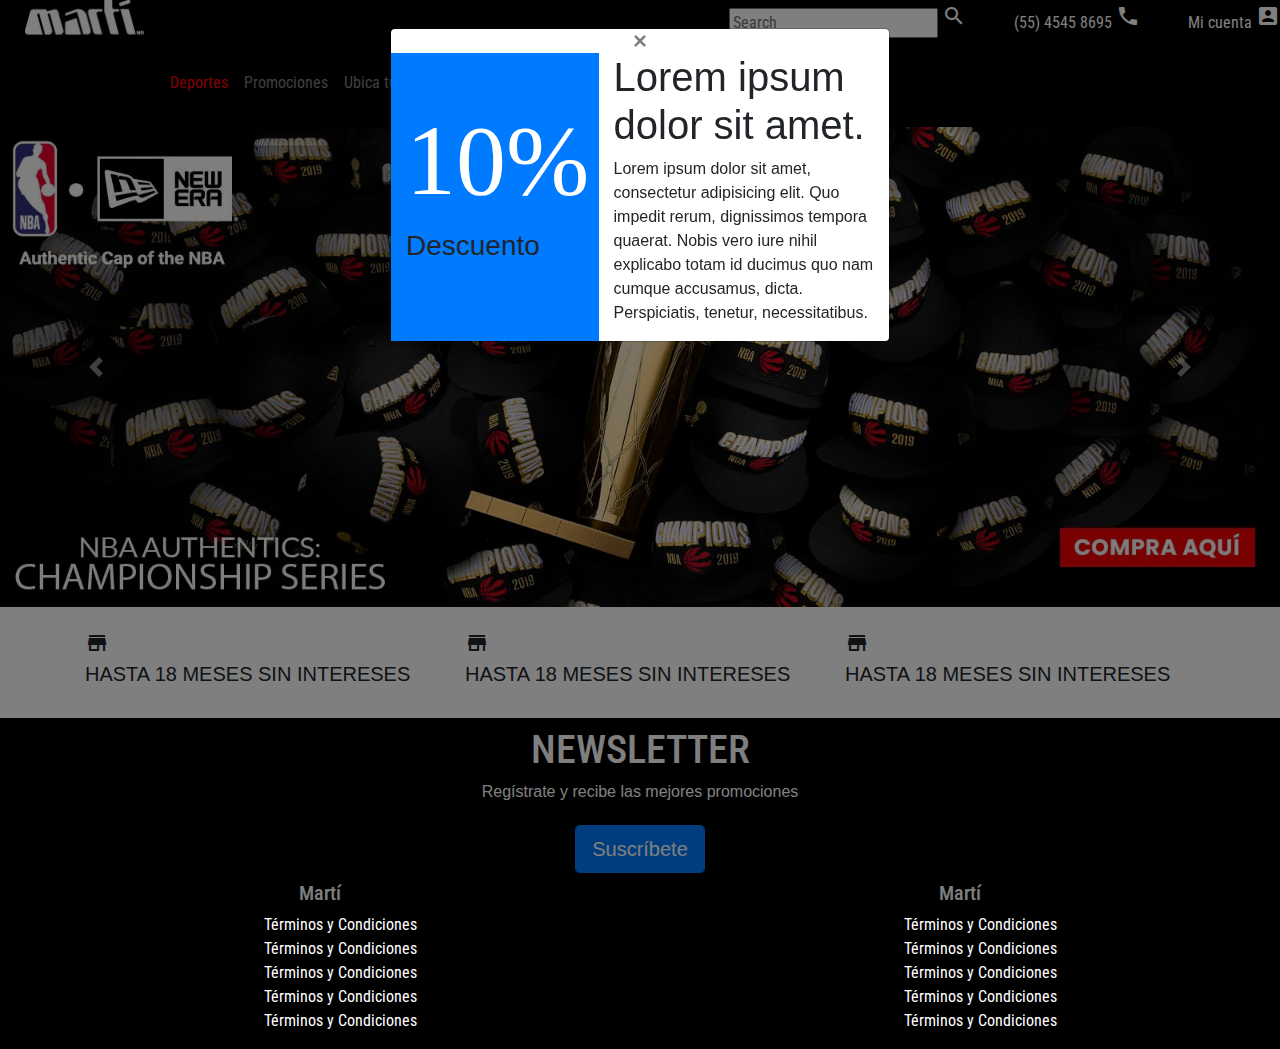
<file: index.html>
<!DOCTYPE html>
<html lang="en">
<head>
	<meta charset="UTF-8">
	<!-- esto se saco de bootstap -->
	<meta name="viewport" content="width=device-width, initial-scale=1, shrink-to-fit=no">
	<title></title>
	<link rel="stylesheet" type="text/css" href="css/bootstrap.min.css">
	<link rel="stylesheet" type="text/css" href="css/styles.css">
	<link href="https://fonts.googleapis.com/css?family=Roboto+Condensed&display=swap" rel="stylesheet">
	<!-- Este link es para tener acceso a los iconos de materialize -->
	<link href="https://fonts.googleapis.com/icon?family=Material+Icons" rel="stylesheet">
</head>
<body>
	<header>
		<!-- Nav -->
		<ul class="nav justify-content-end text-white">
		  <li class="nav-item ml-5 mt-1">
		  	<!-- con d-none el search deja de aparcer en pantallas pequeñas -->
		    <input class="d-none d-md-inline" type="text" placeholder="Search">
		    <!-- i es una etiqueta para poner iconos de materialize 
		    	entre los picoparentesis va el nombre del icono-->
		    <i class="material-icons">search</i>
		  </li>
		  <li class="nav-item ml-5 mt-1">
		    <span class="d-none d-md-inline">(55) 4545 8695</span>
		    <i class="material-icons">call</i>
		  </li>
		  <li class="nav-item ml-5 mt-1">
		    <span class="d-none d-md-inline">Mi cuenta</span>
		    <i class="material-icons">account_box</i>
		  </li>
		</ul>

		<!-- Navbar -->
		<!-- con navbar dark la letra es color blanco -->
		<nav class="navbar navbar-expand-lg navbar-dark">
		  <a class="navbar-brand" href="#">
		  	<!-- con class mb-4 nos da un margen -->
		  	<img src="img/logo-m.png">
		  </a>
		  <button class="navbar-toggler" type="button" data-toggle="collapse" data-target="#navbarNav" aria-controls="navbarNav" aria-expanded="false" aria-label="Toggle navigation">
		    <span class="navbar-toggler-icon"></span>
		  </button>
		  <div class="collapse navbar-collapse" id="navbarNav">
		    <ul class="navbar-nav">
		      <li class="nav-item active">
		        <a class="nav-link" href="deportes.html">Deportes<span class="sr-only">(current)</span></a>
		      </li>
		      <li class="nav-item">
		        <a class="nav-link" href="promociones.html">Promociones</a>
		      </li>
		      <li class="nav-item">
		        <a class="nav-link" href="ubica.html">Ubica tu tienda</a>
		      </li>
		    </ul>
		  </div>
		</nav>
	</header>

	<main>
		<!-- Modal -->
		<div id="myModal" class="modal fade" id="staticBackdrop" data-backdrop="static" tabindex="-1" role="dialog" aria-labelledby="staticBackdropLabel" aria-hidden="true">
		  <div class="modal-dialog" role="document">
		    <div class="modal-content">
		    	<button type="button" class="close" data-dismiss="modal" aria-label="Close">
		    	  <span aria-hidden="true">&times;</span>
		    	</button>
		    	<div class="container-fluid">
		    		<div class="row">
		    			<div id="azul" class="col-12 col-md-5 bg-primary pt-5">
		    				<h1>10%</h1>
		    				<h3>Descuento</h3>	
		    			</div>

		    			<div class="col-12 col-md-7">
		    				<h1>Lorem ipsum dolor sit amet.</h1>
		    				<p>Lorem ipsum dolor sit amet, consectetur adipisicing elit. Quo impedit rerum, dignissimos tempora quaerat. Nobis vero iure nihil explicabo totam id ducimus quo nam cumque accusamus, dicta. Perspiciatis, tenetur, necessitatibus.</p>
		    			</div>
		    		</div>
		    	</div>
		        <!-- <button type="button" class="btn btn-secondary" data-dismiss="modal">Close</button>
		        <button type="button" class="btn btn-primary">Understood</button> -->
		      </div>
		    </div>
		  </div>
		</div>

		<!-- Carousel -->

		<div id="carouselExampleInterval" class="carousel slide" data-ride="carousel">
		  <div class="carousel-inner">
		    <div class="carousel-item active" data-interval="10000">
		      <img src="img/c1.jpg" class="d-block w-100" alt="...">
		    </div>
		    <div class="carousel-item" data-interval="2000">
		      <img src="img/c2.jpg" class="d-block w-100" alt="...">
		    </div>
		    <div class="carousel-item">
		      <img src="img/c3.jpg" class="d-block w-100" alt="...">
		    </div>
		  </div>
		  <a class="carousel-control-prev" href="#carouselExampleInterval" role="button" data-slide="prev">
		    <span class="carousel-control-prev-icon" aria-hidden="true"></span>
		    <span class="sr-only">Previous</span>
		  </a>
		  <a class="carousel-control-next" href="#carouselExampleInterval" role="button" data-slide="next">
		    <span class="carousel-control-next-icon" aria-hidden="true"></span>
		    <span class="sr-only">Next</span>
		  </a>
		</div>

		<!-- Columnas -->

		<div class="container">
			<div class="row">
				<div class="col-12 col-md-4 mt-4 mb-4">
					<i class="material-icons">store</i>
					<h5>HASTA 18 MESES SIN INTERESES</h5>
				</div>
				<!-- col 2 -->
				<div class="col-12 col-md-4 mt-4 mb-4">
					<i class="material-icons">store</i>
					<h5>HASTA 18 MESES SIN INTERESES</h5>
				</div>
				<!-- col 3 -->
				<div class="col-12 col-md-4 mt-4 mb-4">
					<i class="material-icons">store</i>
					<h5>HASTA 18 MESES SIN INTERESES</h5>
				</div>
			</div>
		</div>
	</main>

	<footer>
		<!-- Jumbotron -->
		<div class="jumbotron jumbotron-fluid text-white p-2 m-0">
		  <div class="container">
		    <h1>NEWSLETTER</h1>
		    <h6>Regístrate y recibe las mejores promociones</h6>
		    <button type="button" class="btn btn-primary btn-lg mt-3">Suscríbete</button>
		  </div>
		</div>

		<!-- Collapsible -->
		<!-- con d-md-none para las pantallas medianas y grandes
		ya no aparecen las cards -->
		<div class="accordion d-md-none" id="accordionExample">
			<!-- CARD 1 -->
		  <div class="card text-white">
		    <div class="card-header border-secondary border-top border-bottom mt-3" id="headingOne">
		      <h2 class="mb-0">
		        <button class="btn btn-link" type="button" data-toggle="collapse" data-target="#collapseOne" aria-expanded="true" aria-controls="collapseOne">
		          Collapsible Group Item #1
		        </button>
		      </h2>
		    </div>
		    <div id="collapseOne" class="collapse show" aria-labelledby="headingOne" data-parent="#accordionExample">
		      <div class="card-body">
		        Anim pariatur cliche reprehenderit, enim eiusmod high life accusamus terry richardson ad squid. 3 wolf moon officia aute, non cupidatat skateboard dolor brunch. Food truck quinoa nesciunt laborum eiusmod. Brunch 3 wolf moon tempor, sunt aliqua put a bird on it squid single-origin coffee nulla assumenda shoreditch et. Nihil anim keffiyeh helvetica, craft beer labore wes anderson cred nesciunt sapiente ea proident. Ad vegan excepteur butcher vice lomo. Leggings occaecat craft beer farm-to-table, raw denim aesthetic synth nesciunt you probably haven't heard of them accusamus labore sustainable VHS.
		      </div>
		    </div>
		  </div>

		  <!-- CARD 2 -->
		  <div class="card text-white  ">
		    <div class="card-header border-secondary border-top border-bottom mt-3" id="headingTwo">
		      <h2 class="mb-0">
		        <button class="btn btn-link collapsed" type="button" data-toggle="collapse" data-target="#collapseTwo" aria-expanded="false" aria-controls="collapseTwo">
		          Collapsible Group Item #2
		        </button>
		      </h2>
		    </div>
		    <div id="collapseTwo" class="collapse" aria-labelledby="headingTwo" data-parent="#accordionExample">
		      <div class="card-body">
		        Anim pariatur cliche reprehenderit, enim eiusmod high life accusamus terry richardson ad squid. 3 wolf moon officia aute, non cupidatat skateboard dolor brunch. Food truck quinoa nesciunt laborum eiusmod. Brunch 3 wolf moon tempor, sunt aliqua put a bird on it squid single-origin coffee nulla assumenda shoreditch et. Nihil anim keffiyeh helvetica, craft beer labore wes anderson cred nesciunt sapiente ea proident. Ad vegan excepteur butcher vice lomo. Leggings occaecat craft beer farm-to-table, raw denim aesthetic synth nesciunt you probably haven't heard of them accusamus labore sustainable VHS.
		      </div>
		    </div>
		  </div>
		</div>

		<!-- para md -->
		<div class="container-fluid">
			<div class="row text-white negro">
				<div class="col-6 d-none d-md-block">
					<h5>Martí</h5>
					<ul type="none" >
						<li>Términos y Condiciones</li>
						<li>Términos y Condiciones</li>
						<li>Términos y Condiciones</li>
						<li>Términos y Condiciones</li>
						<li>Términos y Condiciones</li>
					</ul>
				</div>

				<div class="col-6 d-none d-md-block">
					<h5>Martí</h5>
					<ul type="none" >
						<li>Términos y Condiciones</li>
						<li>Términos y Condiciones</li>
						<li>Términos y Condiciones</li>
						<li>Términos y Condiciones</li>
						<li>Términos y Condiciones</li>
					</ul>
				</div>
			</div>
		</div>
	</footer>
	
</body>
<!-- el jquery siempre va antes del bootstrap -->
<script src="js/jquery.js"></script>
<script src="js/bootstrap.min.js"></script>
<script src="js/app.js"></script>
<!-- Global site tag (gtag.js) - Google Analytics -->
<script async src="https://www.googletagmanager.com/gtag/js?id=UA-156458036-1"></script>
<script>
  window.dataLayer = window.dataLayer || [];
  function gtag(){dataLayer.push(arguments);}
  gtag('js', new Date());

  gtag('config', 'UA-156458036-1');
</script>

</html>
</file>
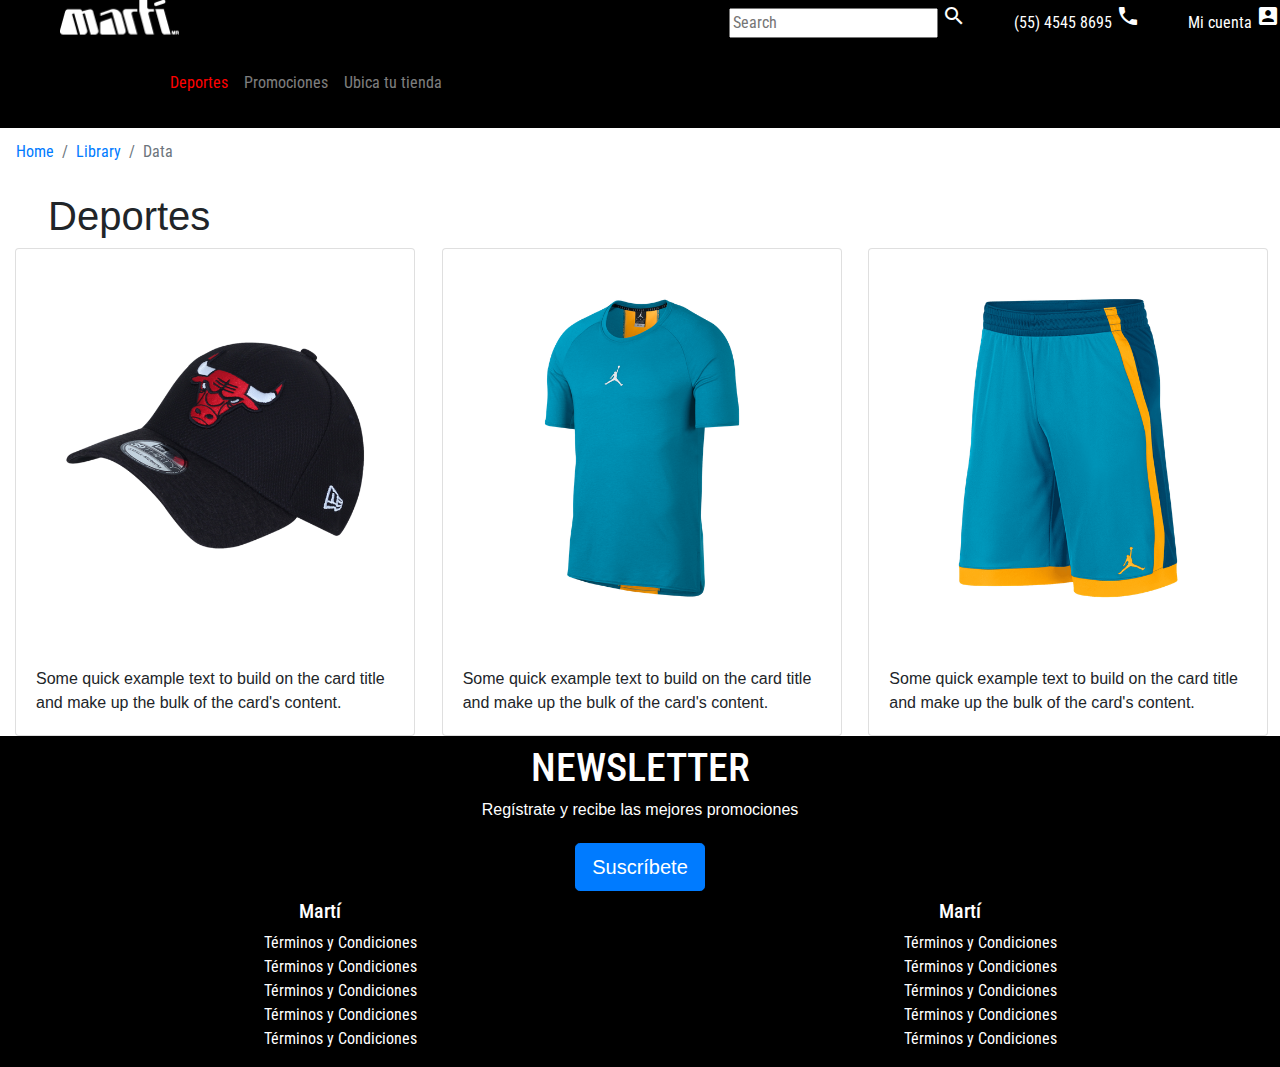
<file: deportes.html>
<!DOCTYPE html>
<html lang="en">
<head>
	<meta charset="UTF-8">
	<!-- esto se saco de bootstap -->
	<meta name="viewport" content="width=device-width, initial-scale=1, shrink-to-fit=no">
	<title></title>
	<link rel="stylesheet" type="text/css" href="css/bootstrap.min.css">
	<link rel="stylesheet" type="text/css" href="css/styles.css">
	<link href="https://fonts.googleapis.com/css?family=Roboto+Condensed&display=swap" rel="stylesheet">
	<!-- Este link es para tener acceso a los iconos de materialize -->
	<link href="https://fonts.googleapis.com/icon?family=Material+Icons" rel="stylesheet">
</head>
<body>
	<header>
		<!-- Nav -->
		<ul class="nav justify-content-end text-white">
		  <li class="nav-item ml-5 mt-1">
		  	<!-- con d-none el search deja de aparcer en pantallas pequeñas -->
		    <input class="d-none d-md-inline" type="text" placeholder="Search">
		    <!-- i es una etiqueta para poner iconos de materialize 
		    	entre los picoparentesis va el nombre del icono-->
		    <i class="material-icons">search</i>
		  </li>
		  <li class="nav-item ml-5 mt-1">
		    <span class="d-none d-md-inline">(55) 4545 8695</span>
		    <i class="material-icons">call</i>
		  </li>
		  <li class="nav-item ml-5 mt-1">
		    <span class="d-none d-md-inline">Mi cuenta</span>
		    <i class="material-icons">account_box</i>
		  </li>
		</ul>

		<!-- Navbar -->
		<!-- con navbar dark la letra es color blanco -->
		<nav class="navbar navbar-expand-lg navbar-dark">
		  <a class="navbar-brand" href="#">
		  	<!-- con class mb-4 nos da un margen -->
		  	<img src="img/logo.png">
		  </a>
		  <button class="navbar-toggler" type="button" data-toggle="collapse" data-target="#navbarNav" aria-controls="navbarNav" aria-expanded="false" aria-label="Toggle navigation">
		    <span class="navbar-toggler-icon"></span>
		  </button>
		  <div class="collapse navbar-collapse" id="navbarNav">
		    <ul class="navbar-nav">
		      <li class="nav-item active">
		        <a class="nav-link" href="deportes.html">Deportes<span class="sr-only">(current)</span></a>
		      </li>
		      <li class="nav-item">
		        <a class="nav-link" href="promociones.html">Promociones</a>
		      </li>
		      <li class="nav-item">
		        <a class="nav-link" href="ubica.html">Ubica tu tienda</a>
		      </li>
		    </ul>
		  </div>
		</nav>
	</header>

	<!-- Pixabay es un banco de imagenes con buena resolución -->
	<main>
		<!-- Breadcrumb -->
		<!-- el bg-transparent no funciona aui porque en el styles 
		tenemos el van con fondo negro -->
		<nav aria-label="breadcrumb" class="bread">
		  <ol class="breadcrumb bg-transparent">
		    <li class="breadcrumb-item"><a href="#">Home</a></li>
		    <li class="breadcrumb-item"><a href="#">Library</a></li>
		    <li class="breadcrumb-item active" aria-current="page">Data</li>
		  </ol>
		</nav>
		<h1 class="ml-5">Deportes</h1>
		<!-- CARDS -->
		<div class="container-fluid">
			<div class="row">
				<div class="col-12 col-md-4">
					<div class="card" style="width: 25rem;">
					  <img src="img/card1.png" class="card-img-top" alt="...">
					  <div class="card-body">
					    <p class="card-text">Some quick example text to build on the card title and make up the bulk of the card's content.</p>
					  </div>
					</div>
				</div>
				<!-- CARD2 -->
				<div class="col-12 col-md-4">
					<div class="card" style="width: 25rem;">
					  <img src="img/card2.png" class="card-img-top" alt="...">
					  <div class="card-body">
					    <p class="card-text">Some quick example text to build on the card title and make up the bulk of the card's content.</p>
					  </div>
					</div>
				</div>
				<!-- CARD3 -->
				<div class="col-12 col-md-4">
					<div class="card" style="width: 25rem;">
					  <img src="img/card3.png" class="card-img-top" alt="...">
					  <div class="card-body">
					    <p class="card-text">Some quick example text to build on the card title and make up the bulk of the card's content.</p>
					  </div>
					</div>
				</div>
			</div>
		</div>
	</main>

	<footer>
		<!-- Jumbotron -->
		<div class="jumbotron jumbotron-fluid text-white p-2 m-0">
		  <div class="container">
		    <h1>NEWSLETTER</h1>
		    <h6>Regístrate y recibe las mejores promociones</h6>
		    <button type="button" class="btn btn-primary btn-lg mt-3">Suscríbete</button>
		  </div>
		</div>

		<!-- Collapsible -->
		<!-- con d-md-none para las pantallas medianas y grandes
		ya no aparecen las cards -->
		<div class="accordion d-md-none" id="accordionExample">
			<!-- CARD 1 -->
		  <div class="card text-white">
		    <div class="card-header border-secondary border-top border-bottom mt-3" id="headingOne">
		      <h2 class="mb-0">
		        <button class="btn btn-link" type="button" data-toggle="collapse" data-target="#collapseOne" aria-expanded="true" aria-controls="collapseOne">
		          Collapsible Group Item #1
		        </button>
		      </h2>
		    </div>
		    <div id="collapseOne" class="collapse show" aria-labelledby="headingOne" data-parent="#accordionExample">
		      <div class="card-body">
		        Anim pariatur cliche reprehenderit, enim eiusmod high life accusamus terry richardson ad squid. 3 wolf moon officia aute, non cupidatat skateboard dolor brunch. Food truck quinoa nesciunt laborum eiusmod. Brunch 3 wolf moon tempor, sunt aliqua put a bird on it squid single-origin coffee nulla assumenda shoreditch et. Nihil anim keffiyeh helvetica, craft beer labore wes anderson cred nesciunt sapiente ea proident. Ad vegan excepteur butcher vice lomo. Leggings occaecat craft beer farm-to-table, raw denim aesthetic synth nesciunt you probably haven't heard of them accusamus labore sustainable VHS.
		      </div>
		    </div>
		  </div>

		  <!-- CARD 2 -->
		  <div class="card text-white  ">
		    <div class="card-header border-secondary border-top border-bottom mt-3" id="headingTwo">
		      <h2 class="mb-0">
		        <button class="btn btn-link collapsed" type="button" data-toggle="collapse" data-target="#collapseTwo" aria-expanded="false" aria-controls="collapseTwo">
		          Collapsible Group Item #2
		        </button>
		      </h2>
		    </div>
		    <div id="collapseTwo" class="collapse" aria-labelledby="headingTwo" data-parent="#accordionExample">
		      <div class="card-body">
		        Anim pariatur cliche reprehenderit, enim eiusmod high life accusamus terry richardson ad squid. 3 wolf moon officia aute, non cupidatat skateboard dolor brunch. Food truck quinoa nesciunt laborum eiusmod. Brunch 3 wolf moon tempor, sunt aliqua put a bird on it squid single-origin coffee nulla assumenda shoreditch et. Nihil anim keffiyeh helvetica, craft beer labore wes anderson cred nesciunt sapiente ea proident. Ad vegan excepteur butcher vice lomo. Leggings occaecat craft beer farm-to-table, raw denim aesthetic synth nesciunt you probably haven't heard of them accusamus labore sustainable VHS.
		      </div>
		    </div>
		  </div>
		</div>

		<!-- para md -->
		<div class="container-fluid">
			<div class="row text-white negro">
				<div class="col-6 d-none d-md-block">
					<h5>Martí</h5>
					<ul type="none" >
						<li>Términos y Condiciones</li>
						<li>Términos y Condiciones</li>
						<li>Términos y Condiciones</li>
						<li>Términos y Condiciones</li>
						<li>Términos y Condiciones</li>
					</ul>
				</div>

				<div class="col-6 d-none d-md-block">
					<h5>Martí</h5>
					<ul type="none" >
						<li>Términos y Condiciones</li>
						<li>Términos y Condiciones</li>
						<li>Términos y Condiciones</li>
						<li>Términos y Condiciones</li>
						<li>Términos y Condiciones</li>
					</ul>
				</div>
			</div>
		</div>
	</footer>
	
</body>
<!-- el jquery siempre va antes del bootstrap -->
<script src="js/jquery.js"></script>
<script src="js/bootstrap.min.js"></script>
<script src="js/app.js"></script>
</html>
</file>
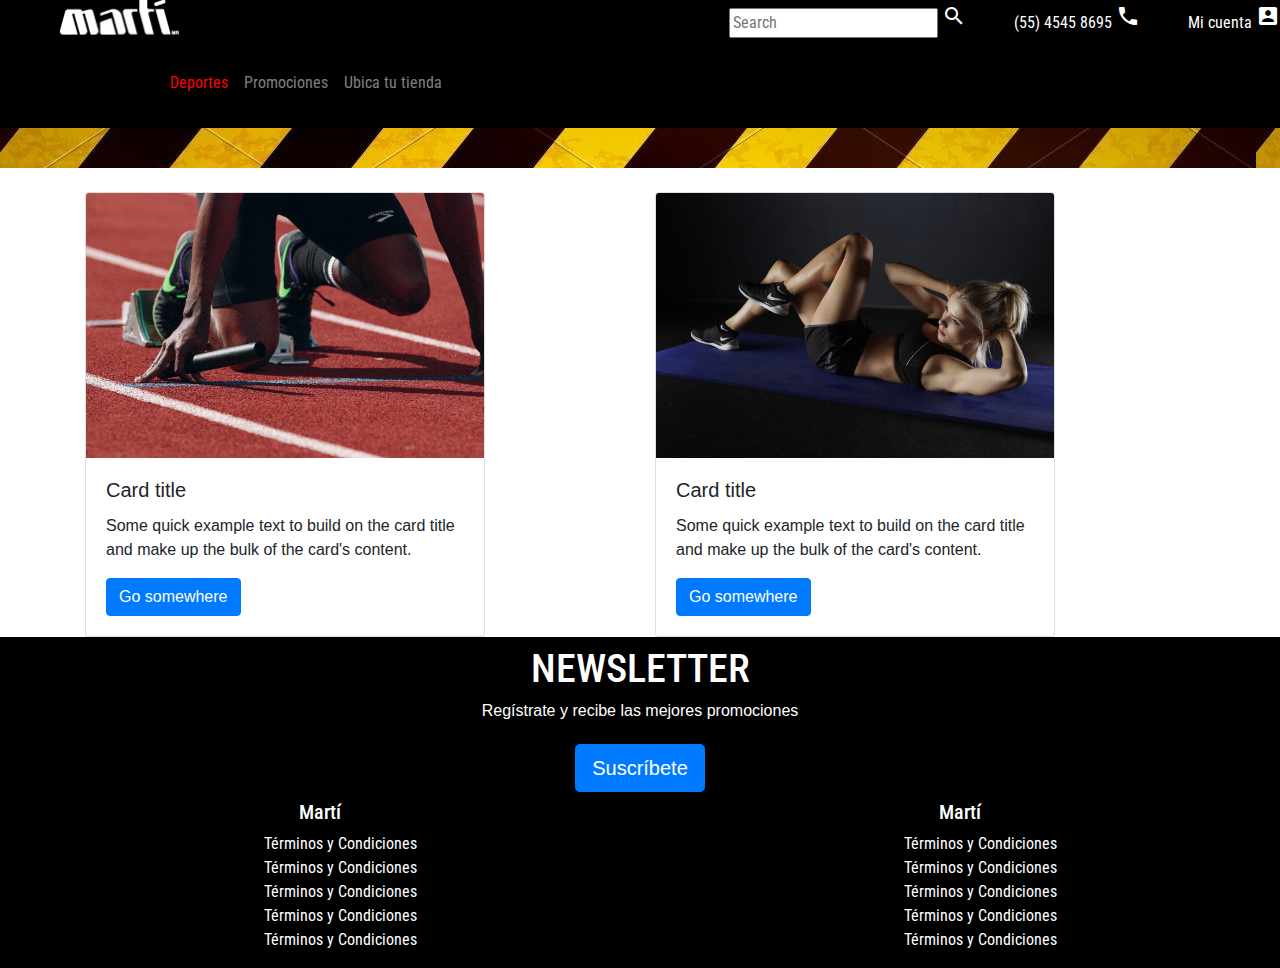
<file: promociones.html>
<!DOCTYPE html>
<html lang="en">
<head>
	<meta charset="UTF-8">
	<!-- esto se saco de bootstap -->
	<meta name="viewport" content="width=device-width, initial-scale=1, shrink-to-fit=no">
	<title></title>
	<link rel="stylesheet" type="text/css" href="css/bootstrap.min.css">
	<link rel="stylesheet" type="text/css" href="css/styles.css">
	<link href="https://fonts.googleapis.com/css?family=Roboto+Condensed&display=swap" rel="stylesheet">
	<!-- Este link es para tener acceso a los iconos de materialize -->
	<link href="https://fonts.googleapis.com/icon?family=Material+Icons" rel="stylesheet">
</head>
<body>
	<header>
		<!-- Nav -->
		<ul class="nav justify-content-end text-white">
		  <li class="nav-item ml-5 mt-1">
		  	<!-- con d-none el search deja de aparcer en pantallas pequeñas -->
		    <input class="d-none d-md-inline" type="text" placeholder="Search">
		    <!-- i es una etiqueta para poner iconos de materialize 
		    	entre los picoparentesis va el nombre del icono-->
		    <i class="material-icons">search</i>
		  </li>
		  <li class="nav-item ml-5 mt-1">
		    <span class="d-none d-md-inline">(55) 4545 8695</span>
		    <i class="material-icons">call</i>
		  </li>
		  <li class="nav-item ml-5 mt-1">
		    <span class="d-none d-md-inline">Mi cuenta</span>
		    <i class="material-icons">account_box</i>
		  </li>
		</ul>

		<!-- Navbar -->
		<!-- con navbar dark la letra es color blanco -->
		<nav class="navbar navbar-expand-lg navbar-dark">
		  <a class="navbar-brand" href="#">
		  	<!-- con class mb-4 nos da un margen -->
		  	<img src="img/logo.png">
		  </a>
		  <button class="navbar-toggler" type="button" data-toggle="collapse" data-target="#navbarNav" aria-controls="navbarNav" aria-expanded="false" aria-label="Toggle navigation">
		    <span class="navbar-toggler-icon"></span>
		  </button>
		  <div class="collapse navbar-collapse" id="navbarNav">
		    <ul class="navbar-nav">
		      <li class="nav-item active">
		        <a class="nav-link" href="deportes.html">Deportes<span class="sr-only">(current)</span></a>
		      </li>
		      <li class="nav-item">
		        <a class="nav-link" href="promociones.html">Promociones</a>
		      </li>
		      <li class="nav-item">
		        <a class="nav-link" href="ubica.html">Ubica tu tienda</a>
		      </li>
		    </ul>
		  </div>
		</nav>
	</header>

	<!-- Pixabay es un banco de imagenes con buena resolución -->
	<main>
		<!-- barra de rayas -->
		<!-- No podemos ponerle animación directamente a la imagen porque cuando termina tiene un espacio en blanco, por lo tanto la pondremos como imagen de fondo del div -->
		<div class="amarillo"></div>

		<!-- CARDS -->
		<!-- container-fluid ocupa todo l ancho de la pantalla -->
		<div class="container">
			<!-- justify-content-center es para centrar el contenido -->
			<div class="row mt-4 justify-content-center">
				<!-- CARD 1 -->
				<div class="col-12 col-md-6">
					<!-- rem es para especificar tamaño pero responsivamente -->
					<div class="card" style="width: 25rem;">
					  <img src="img/athlete-1840437_1280.jpg" class="card-img-top" alt="...">
					  <div class="card-body">
					    <h5 class="card-title">Card title</h5>
					    <p class="card-text">Some quick example text to build on the card title and make up the bulk of the card's content.</p>
					    <a href="#" class="btn btn-primary">Go somewhere</a>
					  </div>
					</div>
				</div>
				<!-- CARD 2 -->
				<div class="col-12 col-md-6">
					<div class="card" style="width: 25rem;">
					  <img src="img/sport-2250970_1280.jpg" class="card-img-top" alt="...">
					  <div class="card-body">
					    <h5 class="card-title">Card title</h5>
					    <p class="card-text">Some quick example text to build on the card title and make up the bulk of the card's content.</p>
					    <a href="#" class="btn btn-primary">Go somewhere</a>
					  </div>
					</div>
				</div>
			</div>
		</div>
	</main>

	<footer>
		<!-- Jumbotron -->
		<div class="jumbotron jumbotron-fluid text-white p-2 m-0">
		  <div class="container">
		    <h1>NEWSLETTER</h1>
		    <h6>Regístrate y recibe las mejores promociones</h6>
		    <button type="button" class="btn btn-primary btn-lg mt-3">Suscríbete</button>
		  </div>
		</div>

		<!-- Collapsible -->
		<!-- con d-md-none para las pantallas medianas y grandes
		ya no aparecen las cards -->
		<div class="accordion d-md-none" id="accordionExample">
			<!-- CARD 1 -->
		  <div class="card text-white">
		    <div class="card-header border-secondary border-top border-bottom mt-3" id="headingOne">
		      <h2 class="mb-0">
		        <button class="btn btn-link" type="button" data-toggle="collapse" data-target="#collapseOne" aria-expanded="true" aria-controls="collapseOne">
		          Collapsible Group Item #1
		        </button>
		      </h2>
		    </div>
		    <div id="collapseOne" class="collapse show" aria-labelledby="headingOne" data-parent="#accordionExample">
		      <div class="card-body">
		        Anim pariatur cliche reprehenderit, enim eiusmod high life accusamus terry richardson ad squid. 3 wolf moon officia aute, non cupidatat skateboard dolor brunch. Food truck quinoa nesciunt laborum eiusmod. Brunch 3 wolf moon tempor, sunt aliqua put a bird on it squid single-origin coffee nulla assumenda shoreditch et. Nihil anim keffiyeh helvetica, craft beer labore wes anderson cred nesciunt sapiente ea proident. Ad vegan excepteur butcher vice lomo. Leggings occaecat craft beer farm-to-table, raw denim aesthetic synth nesciunt you probably haven't heard of them accusamus labore sustainable VHS.
		      </div>
		    </div>
		  </div>

		  <!-- CARD 2 -->
		  <div class="card text-white  ">
		    <div class="card-header border-secondary border-top border-bottom mt-3" id="headingTwo">
		      <h2 class="mb-0">
		        <button class="btn btn-link collapsed" type="button" data-toggle="collapse" data-target="#collapseTwo" aria-expanded="false" aria-controls="collapseTwo">
		          Collapsible Group Item #2
		        </button>
		      </h2>
		    </div>
		    <div id="collapseTwo" class="collapse" aria-labelledby="headingTwo" data-parent="#accordionExample">
		      <div class="card-body">
		        Anim pariatur cliche reprehenderit, enim eiusmod high life accusamus terry richardson ad squid. 3 wolf moon officia aute, non cupidatat skateboard dolor brunch. Food truck quinoa nesciunt laborum eiusmod. Brunch 3 wolf moon tempor, sunt aliqua put a bird on it squid single-origin coffee nulla assumenda shoreditch et. Nihil anim keffiyeh helvetica, craft beer labore wes anderson cred nesciunt sapiente ea proident. Ad vegan excepteur butcher vice lomo. Leggings occaecat craft beer farm-to-table, raw denim aesthetic synth nesciunt you probably haven't heard of them accusamus labore sustainable VHS.
		      </div>
		    </div>
		  </div>
		</div>

		<!-- para md -->
		<div class="container-fluid">
			<div class="row text-white negro">
				<div class="col-6 d-none d-md-block">
					<h5>Martí</h5>
					<ul type="none" >
						<li>Términos y Condiciones</li>
						<li>Términos y Condiciones</li>
						<li>Términos y Condiciones</li>
						<li>Términos y Condiciones</li>
						<li>Términos y Condiciones</li>
					</ul>
				</div>

				<div class="col-6 d-none d-md-block">
					<h5>Martí</h5>
					<ul type="none" >
						<li>Términos y Condiciones</li>
						<li>Términos y Condiciones</li>
						<li>Términos y Condiciones</li>
						<li>Términos y Condiciones</li>
						<li>Términos y Condiciones</li>
					</ul>
				</div>
			</div>
		</div>
	</footer>
	
</body>
<!-- el jquery siempre va antes del bootstrap -->
<script src="js/jquery.js"></script>
<script src="js/bootstrap.min.js"></script>
<script src="js/app.js"></script>
</html>
</file>
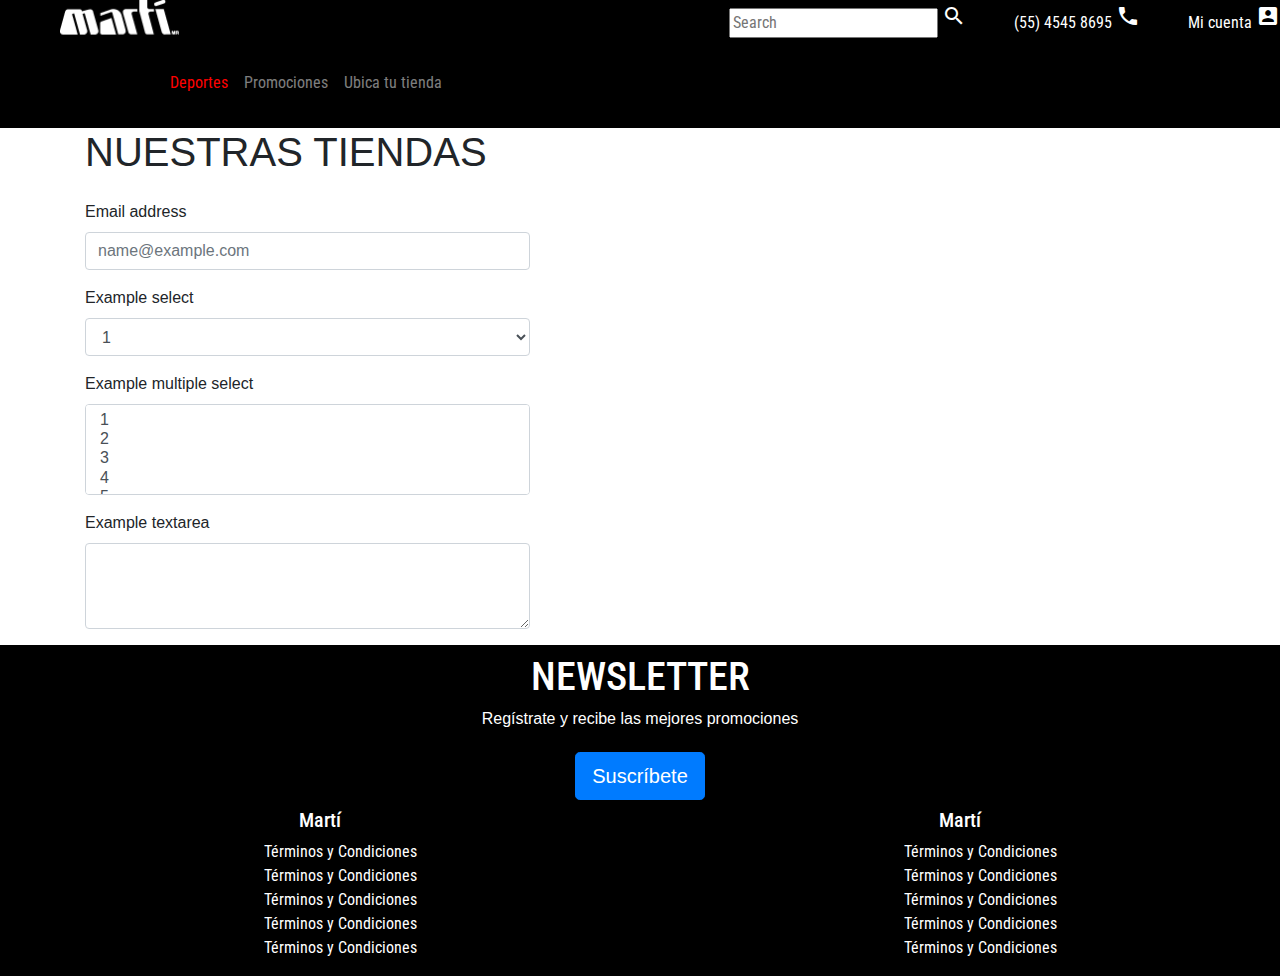
<file: ubica.html>
<!DOCTYPE html>
<html lang="en">
<head>
	<meta charset="UTF-8">
	<!-- esto se saco de bootstap -->
	<meta name="viewport" content="width=device-width, initial-scale=1, shrink-to-fit=no">
	<title></title>
	<link rel="stylesheet" type="text/css" href="css/bootstrap.min.css">
	<link rel="stylesheet" type="text/css" href="css/styles.css">
	<link href="https://fonts.googleapis.com/css?family=Roboto+Condensed&display=swap" rel="stylesheet">
	<!-- Este link es para tener acceso a los iconos de materialize -->
	<link href="https://fonts.googleapis.com/icon?family=Material+Icons" rel="stylesheet">
</head>
<body>
	<header>
		<!-- Nav -->
		<ul class="nav justify-content-end text-white">
		  <li class="nav-item ml-5 mt-1">
		  	<!-- con d-none el search deja de aparcer en pantallas pequeñas -->
		    <input class="d-none d-md-inline" type="text" placeholder="Search">
		    <!-- i es una etiqueta para poner iconos de materialize 
		    	entre los picoparentesis va el nombre del icono-->
		    <i class="material-icons">search</i>
		  </li>
		  <li class="nav-item ml-5 mt-1">
		    <span class="d-none d-md-inline">(55) 4545 8695</span>
		    <i class="material-icons">call</i>
		  </li>
		  <li class="nav-item ml-5 mt-1">
		    <span class="d-none d-md-inline">Mi cuenta</span>
		    <i class="material-icons">account_box</i>
		  </li>
		</ul>

		<!-- Navbar -->
		<!-- con navbar dark la letra es color blanco -->
		<nav class="navbar navbar-expand-lg navbar-dark">
		  <a class="navbar-brand" href="#">
		  	<!-- con class mb-4 nos da un margen -->
		  	<img src="img/logo.png">
		  </a>
		  <button class="navbar-toggler" type="button" data-toggle="collapse" data-target="#navbarNav" aria-controls="navbarNav" aria-expanded="false" aria-label="Toggle navigation">
		    <span class="navbar-toggler-icon"></span>
		  </button>
		  <div class="collapse navbar-collapse" id="navbarNav">
		    <ul class="navbar-nav">
		      <li class="nav-item active">
		        <a class="nav-link" href="deportes.html">Deportes<span class="sr-only">(current)</span></a>
		      </li>
		      <li class="nav-item">
		        <a class="nav-link" href="promociones.html">Promociones</a>
		      </li>
		      <li class="nav-item">
		        <a class="nav-link" href="ubica.html">Ubica tu tienda</a>
		      </li>
		    </ul>
		  </div>
		</nav>
	</header>

	<!-- Pixabay es un banco de imagenes con buena resolución -->
	<main>
		<div class="container">
			<h1>NUESTRAS TIENDAS</h1>
			<div class="row mt-4">
				<div class="col-12 col-md-5">
					<form>
					  <div class="form-group">
					    <label for="exampleFormControlInput1">Email address</label>
					    <input type="email" class="form-control" id="exampleFormControlInput1" placeholder="name@example.com">
					  </div>
					  <div class="form-group">
					    <label for="exampleFormControlSelect1">Example select</label>
					    <select class="form-control" id="exampleFormControlSelect1">
					      <option>1</option>
					      <option>2</option>
					      <option>3</option>
					      <option>4</option>
					      <option>5</option>
					    </select>
					  </div>
					  <div class="form-group">
					    <label for="exampleFormControlSelect2">Example multiple select</label>
					    <select multiple class="form-control" id="exampleFormControlSelect2">
					      <option>1</option>
					      <option>2</option>
					      <option>3</option>
					      <option>4</option>
					      <option>5</option>
					    </select>
					  </div>
					  <div class="form-group">
					    <label for="exampleFormControlTextarea1">Example textarea</label>
					    <textarea class="form-control" id="exampleFormControlTextarea1" rows="3"></textarea>
					  </div>
					</form>
				</div>
				<div class="col-12 col-md-7">
					<iframe src="https://www.google.com/maps/embed?pb=!1m18!1m12!1m3!1d60230.311080160136!2d-99.13867961946072!3d19.35206617347593!2m3!1f0!2f0!3f0!3m2!1i1024!2i768!4f13.1!3m3!1m2!1s0x85d1fdd24f1767b1%3A0x10b3b5633e01b18e!2zTWFydMOt!5e0!3m2!1ses-419!2smx!4v1579274171068!5m2!1ses-419!2smx" frameborder="0" style="border:0;" allowfullscreen=""></iframe>
				</div>
			</div>
		</div>
	</main>

	<footer>
		<!-- Jumbotron -->
		<div class="jumbotron jumbotron-fluid text-white p-2 m-0">
		  <div class="container">
		    <h1>NEWSLETTER</h1>
		    <h6>Regístrate y recibe las mejores promociones</h6>
		    <button type="button" class="btn btn-primary btn-lg mt-3">Suscríbete</button>
		  </div>
		</div>

		<!-- Collapsible -->
		<!-- con d-md-none para las pantallas medianas y grandes
		ya no aparecen las cards -->
		<div class="accordion d-md-none" id="accordionExample">
			<!-- CARD 1 -->
		  <div class="card text-white">
		    <div class="card-header border-secondary border-top border-bottom mt-3" id="headingOne">
		      <h2 class="mb-0">
		        <button class="btn btn-link" type="button" data-toggle="collapse" data-target="#collapseOne" aria-expanded="true" aria-controls="collapseOne">
		          Collapsible Group Item #1
		        </button>
		      </h2>
		    </div>
		    <div id="collapseOne" class="collapse show" aria-labelledby="headingOne" data-parent="#accordionExample">
		      <div class="card-body">
		        Anim pariatur cliche reprehenderit, enim eiusmod high life accusamus terry richardson ad squid. 3 wolf moon officia aute, non cupidatat skateboard dolor brunch. Food truck quinoa nesciunt laborum eiusmod. Brunch 3 wolf moon tempor, sunt aliqua put a bird on it squid single-origin coffee nulla assumenda shoreditch et. Nihil anim keffiyeh helvetica, craft beer labore wes anderson cred nesciunt sapiente ea proident. Ad vegan excepteur butcher vice lomo. Leggings occaecat craft beer farm-to-table, raw denim aesthetic synth nesciunt you probably haven't heard of them accusamus labore sustainable VHS.
		      </div>
		    </div>
		  </div>

		  <!-- CARD 2 -->
		  <div class="card text-white  ">
		    <div class="card-header border-secondary border-top border-bottom mt-3" id="headingTwo">
		      <h2 class="mb-0">
		        <button class="btn btn-link collapsed" type="button" data-toggle="collapse" data-target="#collapseTwo" aria-expanded="false" aria-controls="collapseTwo">
		          Collapsible Group Item #2
		        </button>
		      </h2>
		    </div>
		    <div id="collapseTwo" class="collapse" aria-labelledby="headingTwo" data-parent="#accordionExample">
		      <div class="card-body">
		        Anim pariatur cliche reprehenderit, enim eiusmod high life accusamus terry richardson ad squid. 3 wolf moon officia aute, non cupidatat skateboard dolor brunch. Food truck quinoa nesciunt laborum eiusmod. Brunch 3 wolf moon tempor, sunt aliqua put a bird on it squid single-origin coffee nulla assumenda shoreditch et. Nihil anim keffiyeh helvetica, craft beer labore wes anderson cred nesciunt sapiente ea proident. Ad vegan excepteur butcher vice lomo. Leggings occaecat craft beer farm-to-table, raw denim aesthetic synth nesciunt you probably haven't heard of them accusamus labore sustainable VHS.
		      </div>
		    </div>
		  </div>
		</div>

		<!-- para md -->
		<div class="container-fluid">
			<div class="row text-white negro">
				<div class="col-6 d-none d-md-block">
					<h5>Martí</h5>
					<ul type="none" >
						<li>Términos y Condiciones</li>
						<li>Términos y Condiciones</li>
						<li>Términos y Condiciones</li>
						<li>Términos y Condiciones</li>
						<li>Términos y Condiciones</li>
					</ul>
				</div>

				<div class="col-6 d-none d-md-block">
					<h5>Martí</h5>
					<ul type="none" >
						<li>Términos y Condiciones</li>
						<li>Términos y Condiciones</li>
						<li>Términos y Condiciones</li>
						<li>Términos y Condiciones</li>
						<li>Términos y Condiciones</li>
					</ul>
				</div>
			</div>
		</div>
	</footer>
	
</body>
<!-- el jquery siempre va antes del bootstrap -->
<script src="js/jquery.js"></script>
<script src="js/bootstrap.min.js"></script>
<script src="js/app.js"></script>
</html>
</file>
<file: css/styles.css>
/*El codigo body y main lo tomamos de materialize, y normalamente no se puede combinar bootstrap
y materialize pero como solo tiene las clases de body y main y ninguna exclusiva de materialize
sí funciona*/
body {
  display: flex;
  min-height: 100vh;
  flex-direction: column;
}

main {
  flex: 1 0 auto;
}

.nav, nav, .jumbotron, .accordion .card, .negro{
	background-color: black;
	text-align: center;
	font-family: 'Roboto Condensed', sans-serif;
}

.navbar-brand{
	width: 130px;
	height: auto;
	/*para que el logo quedé más arriba de la navbar o a la altura de serach...*/
	position: relative;
	bottom: 7vh;
}

.navbar .collapse .navbar-nav .active a{
	color: red;
}

h6, button{
	font-family: Calibri, sans-serif;
}

#azul{
	/*height: 70vh;*/
	display: inline-block;
}

#azul h1{
	font-size: 100px;
	font-family: fantasy;
	color: white;
	animation-name: huno;
	animation-duration: 1s;
	animation-iteration-count: infinite;
	animation-direction: alternate;
	animation-timing-function: ease-in;
}

@keyframes huno{
	0%{
		transform: rotate(20deg);
	}

	50%{
	}

	100%{
		transform: rotate(-20deg);
	}
}

/*main-promociones*/

.amarillo{
	background-image: url(../img/warning2.jpg);
	height: 40px;
	animation-name: slide;
	animation-duration: 10s;
	animation-timing-function: linear;
	animation-iteration-count: infinite;
}

@keyframes slide{
	100%{
		/*Para que el fondo se mueva sólo horizontalmente*/
		/*el signo negativo es para que se mueva a la izquierda*/
		background-position-x: -500px;
	}
}

.bread{
	background-color: white;
}

iframe{
	width: 90%;
}
</file>
